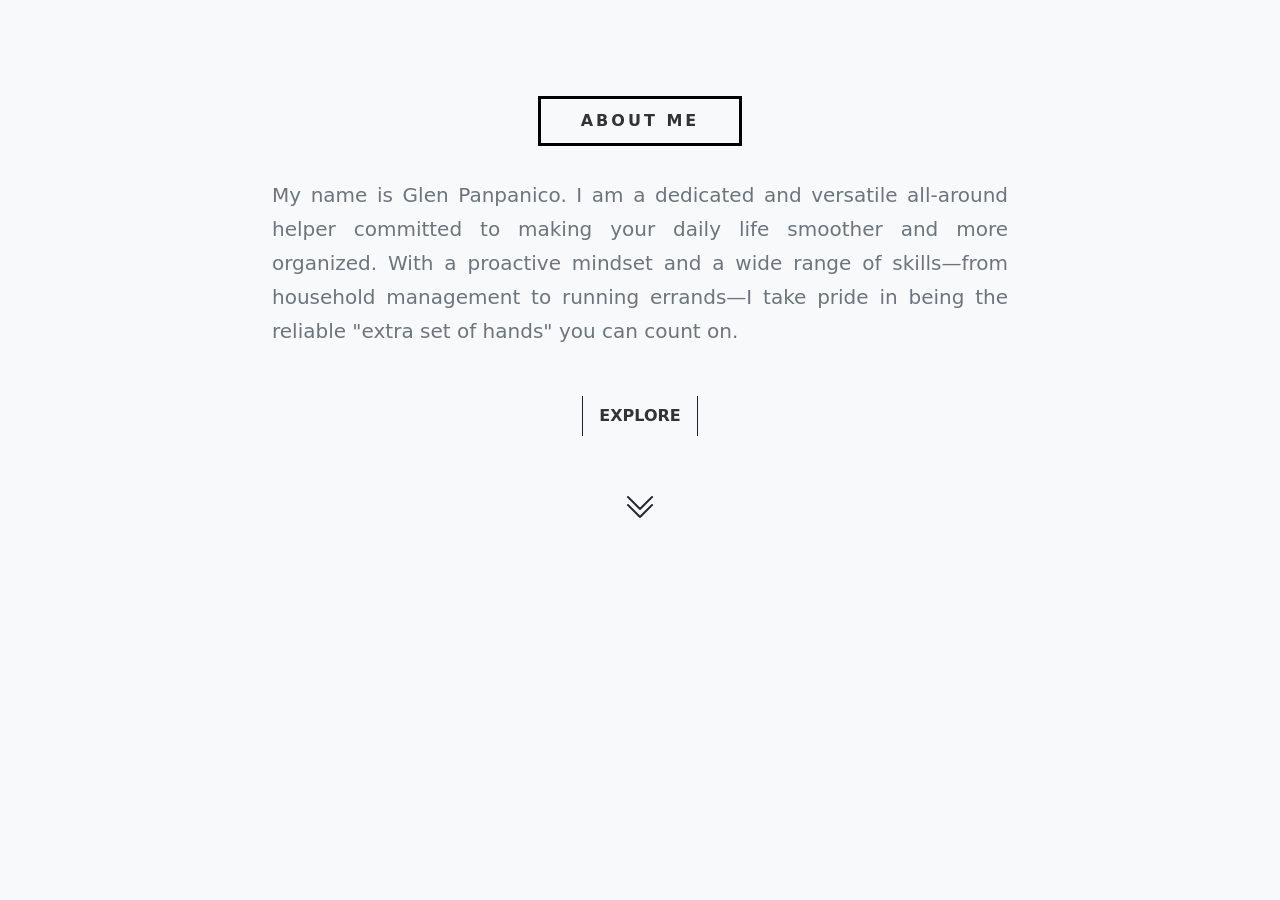
<file: about.html>
<!DOCTYPE html>
<html lang="en">
<head>
    <meta charset="UTF-8">
    <meta name="viewport" content="width=device-width, initial-scale=1.0">
    <title>About Glen Panpanico</title>
    <link href="https://cdn.jsdelivr.net/npm/bootstrap@5.3.0/dist/css/bootstrap.min.css" rel="stylesheet">
    <link rel="stylesheet" href="https://cdn.jsdelivr.net/npm/bootstrap-icons@1.11.0/font/bootstrap-icons.css">
    <link rel="stylesheet" href="style.css">
</head>
<body class="bg-light">

    <main class="container py-5 text-center mt-5">
        
        <div class="boxed-title">About Me</div>

        <div class="row justify-content-center">
            <div class="col-md-8">
                <p class="lead text-secondary mb-5" style="text-align: justify; line-height: 1.7;">
                    My name is Glen Panpanico. I am a dedicated and versatile all-around helper committed to 
                    making your daily life smoother and more organized. With a proactive mindset and a wide 
                    range of skills—from household management to running errands—I take pride in being 
                    the reliable "extra set of hands" you can count on.
                </p>
                
                <div class="d-flex align-items-center justify-content-center mb-5">
                    <div class="vr text-dark mx-3" style="height: 40px; opacity: 1;"></div>
                    <span class="fw-bold ls-5 text-uppercase">Explore</span>
                    <div class="vr text-dark mx-3" style="height: 40px; opacity: 1;"></div>
                </div>

                <i class="bi bi-chevron-double-down fs-2 text-dark"></i>
            </div>
        </div>
    </main>

    <script src="https://cdn.jsdelivr.net/npm/bootstrap@5.3.0/dist/js/bootstrap.bundle.min.js"></script>
</body>
</html>
</file>
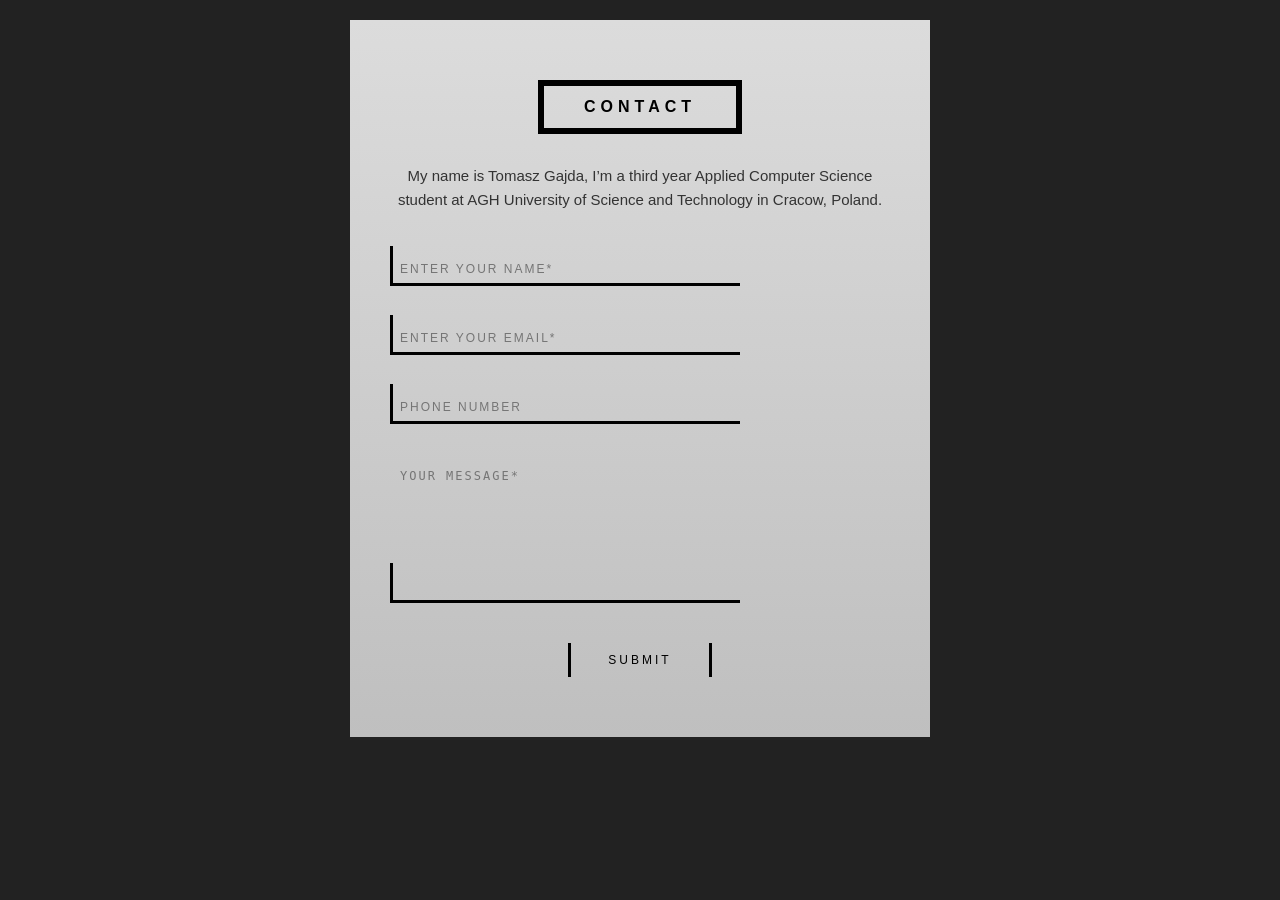
<file: contact.html>
<!DOCTYPE html>
<html lang="en">
<head>
<meta charset="UTF-8">
<meta name="viewport" content="width=device-width, initial-scale=1.0">
<title>Contact Section</title>

<style>
body {
    margin: 0;
    background: #222;
    font-family: Arial, sans-serif;
}

.wrapper {
    display: flex;
    justify-content: center;
    padding: 20px;
}

.container {
    width: 100%;
    max-width: 420px;
    background: linear-gradient(#dcdcdc, #bfbfbf);
    padding: 40px 25px;
    text-align: center;
}

/* CONTACT TITLE */
.title-box {
    display: inline-block;
    border: 6px solid #000;
    padding: 12px 40px;
    margin-bottom: 30px;
    font-size: 14px;
    letter-spacing: 5px;
    font-weight: bold;
}

/* TEXT */
.description {
    font-size: 14px;
    color: #333;
    line-height: 1.6;
    margin-bottom: 40px;
}

/* INPUT GROUP */
.input-group {
    position: relative;
    margin: 35px 0;
}

.input-group input,
.input-group textarea {
    width: 100%;
    border: none;
    outline: none;
    background: transparent;
    font-size: 12px;
    letter-spacing: 2px;
    padding: 10px;
}

/* L SHAPE BORDER */
.input-group::before {
    content: "";
    position: absolute;
    left: 0;
    bottom: 0;
    width: 70%;
    height: 3px;
    background: black;
}

.input-group::after {
    content: "";
    position: absolute;
    left: 0;
    bottom: 0;
    height: 40px;
    width: 3px;
    background: black;
}

/* TEXTAREA BIGGER */
textarea {
    height: 120px;
    resize: none;
}

/* SUBMIT */
.submit-wrapper {
    margin-top: 40px;
}

.submit-btn {
    background: none;
    border: none;
    font-size: 12px;
    letter-spacing: 3px;
    cursor: pointer;
    position: relative;
    padding: 10px 40px;
}

/* vertical lines */
.submit-btn::before,
.submit-btn::after {
    content: "";
    position: absolute;
    top: 0;
    width: 3px;
    height: 100%;
    background: black;
}

.submit-btn::before {
    left: 0;
}

.submit-btn::after {
    right: 0;
}

/* RESPONSIVE */
@media (min-width: 768px) {
    .container {
        max-width: 500px;
        padding: 60px 40px;
    }

    .description {
        font-size: 15px;
    }

    .title-box {
        font-size: 16px;
    }
}
</style>
</head>
<body>

<div class="wrapper">
<div class="container">

    <div class="title-box">CONTACT</div>

    <div class="description">
        My name is Tomasz Gajda, I’m a third year Applied Computer Science student at AGH University of Science and Technology in Cracow, Poland.
    </div>

    <div class="input-group">
        <input type="text" placeholder="ENTER YOUR NAME*">
    </div>

    <div class="input-group">
        <input type="email" placeholder="ENTER YOUR EMAIL*">
    </div>

    <div class="input-group">
        <input type="text" placeholder="PHONE NUMBER">
    </div>

    <div class="input-group">
        <textarea placeholder="YOUR MESSAGE*"></textarea>
    </div>

    <div class="submit-wrapper">
        <button class="submit-btn">SUBMIT</button>
    </div>

</div>
</div>

</body>
</html>
</file>
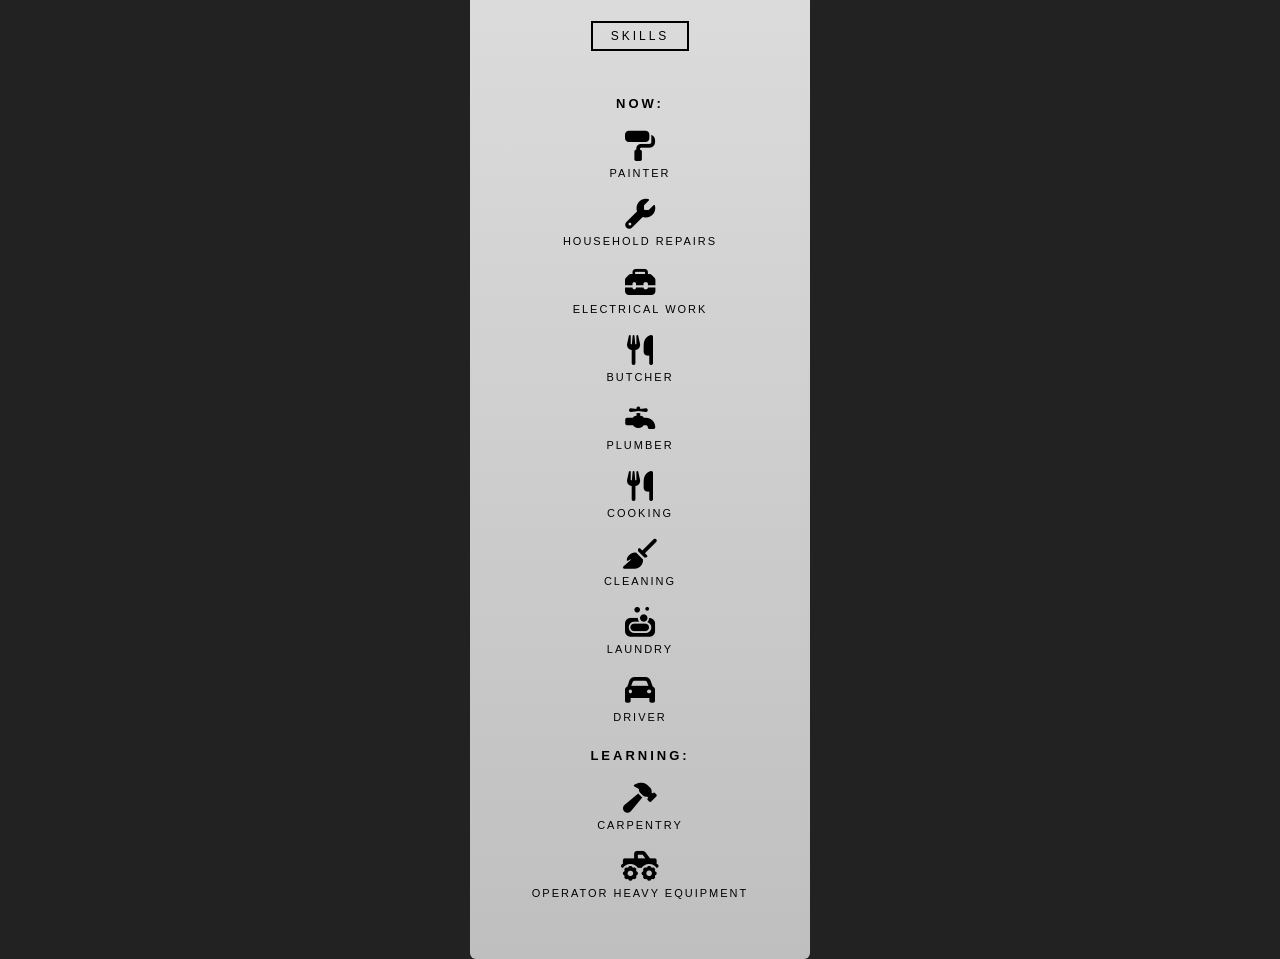
<file: skill.html>
<!DOCTYPE html>
<html lang="en">
<head>
<meta charset="UTF-8">
<meta name="viewport" content="width=device-width, initial-scale=1.0">
<title>Responsive Skills Sidebar</title>

<link rel="stylesheet" href="https://cdnjs.cloudflare.com/ajax/libs/font-awesome/6.5.0/css/all.min.css">

<style>
body {
    margin: 0;
    background: #222;
    font-family: Arial, sans-serif;
}

/* Container */
.wrapper {
    display: flex;
    justify-content: center;
    padding: 20px;
}

/* Sidebar */
.sidebar {
    width: 100%;
    max-width: 320px;
    background: linear-gradient(#dcdcdc, #bfbfbf);
    padding: 25px 15px;
    text-align: center;
    border-radius: 6px;
}

/* Title */
.title-box {
    display: inline-block;
    border: 2px solid #000;
    padding: 6px 18px;
    margin-bottom: 20px;
    font-size: 12px;
    letter-spacing: 3px;
}

/* Section titles */
h2 {
    font-size: 13px;
    letter-spacing: 3px;
    margin: 20px 0 10px;
}

/* Skill items */
.skill {
    margin: 18px 0;
}

.skill i {
    font-size: 28px;
    margin-bottom: 6px;
    display: block;
}

.skill span {
    font-size: 10px;
    letter-spacing: 2px;
    display: block;
}

/* ===== RESPONSIVE BREAKPOINTS ===== */

/* Tablet */
@media (min-width: 600px) {
    .sidebar {
        max-width: 380px;
        padding: 30px 20px;
    }

    .skill i {
        font-size: 32px;
    }

    .skill span {
        font-size: 11px;
    }
}

/* Desktop */
@media (min-width: 992px) {
    .wrapper {
        height: 100vh;
        align-items: center;
    }

    .sidebar {
        max-width: 300px;
        padding: 40px 20px;
    }

    h2 {
        margin-top: 25px;
    }

    .skill {
        margin: 20px 0;
    }

    .skill i {
        font-size: 30px;
    }

    .skill span {
        font-size: 11px;
    }
}
</style>
</head>
<body>

<div class="wrapper">
<div class="sidebar">

    <div class="title-box">SKILLS</div>

    <h2>NOW:</h2>

    <div class="skill"><i class="fas fa-paint-roller"></i><span>PAINTER</span></div>
    <div class="skill"><i class="fas fa-wrench"></i><span>HOUSEHOLD REPAIRS</span></div>
    <div class="skill"><i class="fas fa-toolbox"></i><span>ELECTRICAL WORK</span></div>
    <div class="skill"><i class="fas fa-utensils"></i><span>BUTCHER</span></div>
    <div class="skill"><i class="fas fa-faucet"></i><span>PLUMBER</span></div>
    <div class="skill"><i class="fas fa-utensils"></i><span>COOKING</span></div>
    <div class="skill"><i class="fas fa-broom"></i><span>CLEANING</span></div>
    <div class="skill"><i class="fas fa-soap"></i><span>LAUNDRY</span></div>
    <div class="skill"><i class="fas fa-car"></i><span>DRIVER</span></div>

    <h2>LEARNING:</h2>

    <div class="skill"><i class="fas fa-hammer"></i><span>CARPENTRY</span></div>
    <div class="skill"><i class="fas fa-truck-monster"></i><span>OPERATOR HEAVY EQUIPMENT</span></div>

</div>
</div>

</body>
</html>
</file>
<file: style.css>
/* Custom Global Styles */
body {
    font-family: 'Inter', system-ui, -apple-system, sans-serif;
    background-color: #fff;
    color: #333;
    overflow-x: hidden;
}

/* NAVBAR: Set text color to white and align right */
.navbar-dark .navbar-nav .nav-link {
    color: rgba(255, 255, 255, 0.8) !important;
    text-transform: uppercase;
    font-size: 0.9rem;
    letter-spacing: 1px;
}
.navbar-dark .navbar-nav .nav-link.active,
.navbar-dark .navbar-nav .nav-link:hover {
    color: white !important;
}

/* MAIN HERO SECTION: The Black and Gray with Angle */
.hero-wrapper {
    background: #000;
    height: 100vh;
    width: 100%;
    position: relative;
    overflow: hidden;
}

/* The Angled Gray Shape (Using Clip-Path) */
.hero-wrapper::after {
    content: "";
    position: absolute;
    bottom: 0;
    left: 0;
    width: 100%;
    height: 38%; /* Adjust height of the gray area */
    background: linear-gradient(to top, #333 0%, #555 100%);
    /* This creates the diagonal cut */
    clip-path: polygon(0 25%, 100% 0, 100% 100%, 0% 100%);
    z-index: 1;
}

/* THE PICTURE CENTERING LOGIC */
.photo-center-frame {
    position: absolute;
    top: 50%; /* Position top edge at 50% */
    left: 50%; /* Position left edge at 50% */
    /* Pulls image back by exactly half its own width/height to center it perfectly */
    transform: translate(-50%, -50%); 
    z-index: 5; /* Sits above the gray background */
    width: 100%;
    text-align: center;
}

.main-profile-photo {
    height: 80vh; /* Scaled to fit 80% of screen height */
    width: auto;
    /* Optional: Makes image look more professional against the dark bg */
    filter: drop-shadow(0 15px 30px rgba(0,0,0,0.7));
}

/* Text and Socials Overlay (Top layer) */
.info-overlay {
    position: absolute;
    bottom: 0;
    left: 0;
    width: 100%;
    z-index: 10;
}

.ls-3 { letter-spacing: 3px; }

/* Responsive adjustments for mobile */
@media (max-width: 768px) {
    .main-profile-photo { height: 60vh; }
    .hero-wrapper::after { height: 45%; }
    .ls-3 { letter-spacing: 1px; }
    .display-2 { font-size: 3rem; }
}

/* Shared components for About, Services, etc. */
.boxed-title {
    display: inline-block;
    border: 3px solid #000;
    padding: 10px 40px;
    text-transform: uppercase;
    font-weight: 900;
    letter-spacing: 3px;
    margin-bottom: 2rem;
}
.portfolio-container {
    display: grid;
    grid-template-columns: repeat(auto-fit, minmax(250px, 1fr));
    gap: 20px;
    padding: 20px 0;
}

.portfolio-item {
    position: relative;
    overflow: hidden;
    border-radius: 15px;
    height: 350px;
    border: 1px solid rgba(255,255,255,0.1);
}

.portfolio-item img {
    width: 100%;
    height: 100%;
    object-fit: cover;
    transition: transform 0.5s ease;
}

.portfolio-item:hover img {
    transform: scale(1.1);
}

/* Glassmorphism Skill Cards */
.skill-card-v2 {
    background: rgba(255, 255, 255, 0.05);
    backdrop-filter: blur(10px);
    border: 1px solid rgba(255, 255, 255, 0.1);
    border-radius: 20px;
    padding: 30px;
    transition: all 0.3s ease;
    text-align: center;
}

.skill-card-v2:hover {
    background: rgba(255, 255, 255, 0.1);
    border-color: #fff;
    transform: translateY(-10px);
}

.emoji-box {
    font-size: 3rem;
    margin-bottom: 15px;
    display: block;
}
/* Bento Grid for Skills */
.skills-bento {
    display: grid;
    grid-template-columns: repeat(auto-fit, minmax(200px, 1fr));
    gap: 20px;
}

.skill-bento-card {
    background: rgba(255, 255, 255, 0.03);
    border: 1px solid rgba(255, 255, 255, 0.1);
    padding: 40px 20px;
    border-radius: 24px;
    transition: all 0.4s cubic-bezier(0.175, 0.885, 0.32, 1.275);
    cursor: default;
}

.skill-bento-card:hover {
    background: #fff;
    color: #000;
    transform: scale(1.05);
    box-shadow: 0 20px 40px rgba(255,255,255,0.1);
}

/* Portfolio Cinematic Hover */
.portfolio-item-wrap {
    position: relative;
    border-radius: 20px;
    overflow: hidden;
    height: 450px;
    margin-bottom: 25px;
}

.portfolio-item-wrap img {
    width: 100%;
    height: 100%;
    object-fit: cover;
    transition: transform 0.6s ease;
}

.portfolio-overlay-text {
    position: absolute;
    inset: 0;
    background: linear-gradient(to top, rgba(0,0,0,0.9), transparent);
    display: flex;
    flex-direction: column;
    justify-content: flex-end;
    padding: 30px;
    opacity: 0;
    transition: opacity 0.4s ease;
}

.portfolio-item-wrap:hover .portfolio-overlay-text { opacity: 1; }
.portfolio-item-wrap:hover img { transform: scale(1.1); }
.main-profile-photo {
    /* Height: Increase this to 90 or 95vh for a massive, bold look */
    height: 250vh; 
    width: auto;
    /* Centering and Scaling */
    object-fit: contain; 
    display: block;
    margin: 0 auto;
    top: 5%;
    left: 90%;
    transform: translateX(-30%);

/* Keep it responsive for mobile phones */
@media (max-width: 768px) {
    .main-profile-photo {
        height: 75vh; /* Slightly smaller on phones so it doesn't hide your text */
    }
}
.info-overlay {
    position: relative;
    z-index: 10; /* Higher than the photo (1) */
}
</file>
